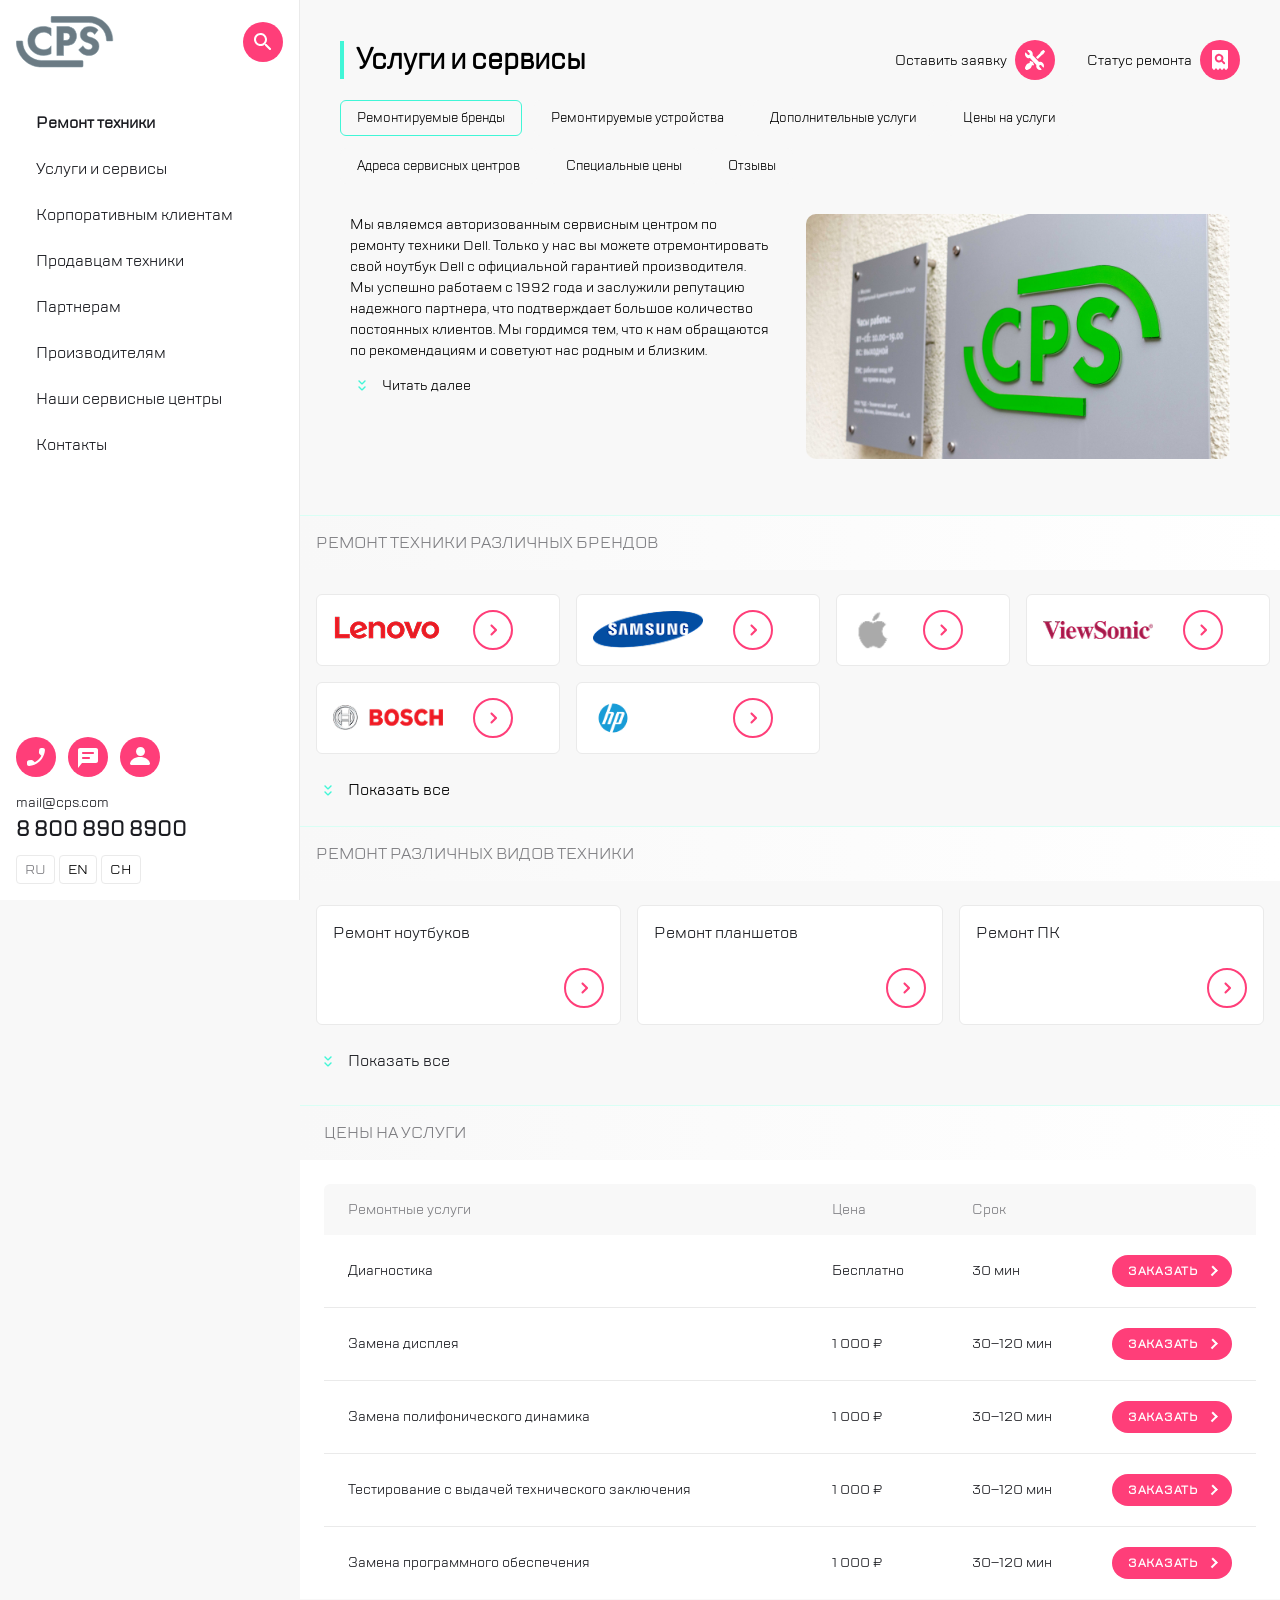
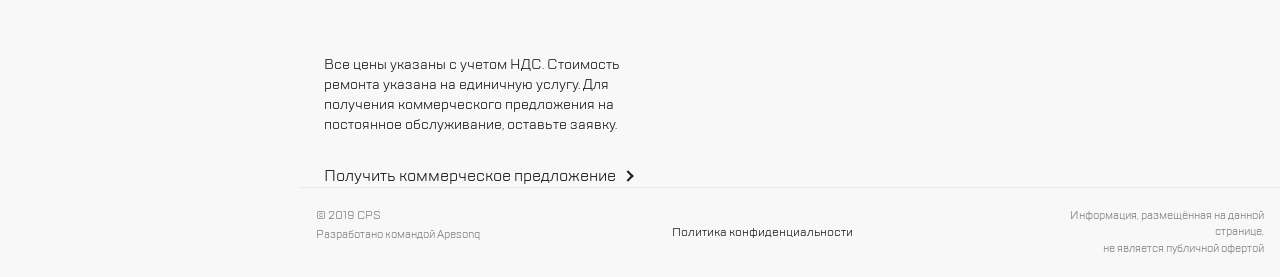
<file: index.html>
<!doctype html>
<html lang="en">
  <head>
    <meta charset="UTF-8">
    <meta name="viewport" content="width=device-width,user-scalable=no,initial-scale=1,maximum-scale=1,minimum-scale=1">
    <meta http-equiv="X-UA-Compatible" content="ie=edge">
    <title>Webpack 5 Starter</title>
    <link rel="stylesheet" href="https://cdn.jsdelivr.net/npm/swiper@11/swiper-bundle.min.css">
  <script defer="defer" src="./js/bundle.js"></script><link href="style.css" rel="stylesheet"></head>
  <body>
    <aside class="menu">
      <header class="menu__header">
        <div class="menu__header-left">
          <img src="./img/burger.svg" alt="close" class="menu__icon js-menu-toggle">

          <img src="./img/Group.svg" alt="logo" class="menu__logo">
        </div>

        <img src="./img/search.svg" alt="search" class="menu__icon">
      </header>

      <nav class="menu__nav">
        <a href="#" class="menu__link menu__link--active"> Ремонт техники </a>

        <a href="#" class="menu__link"> Услуги и сервисы </a>

        <a href="#" class="menu__link"> Корпоративным клиентам </a>

        <a href="#" class="menu__link"> Продавцам техники </a>

        <a href="#" class="menu__link"> Партнерам </a>

        <a href="#" class="menu__link"> Производителям </a>

        <a href="#" class="menu__link"> Наши сервисные центры </a>

        <a href="#" class="menu__link"> Контакты </a>
      </nav>

      
      <footer class="menu__footer">
        <div class="menu__icons">
          <img src="./img/call.svg" alt="chat" class="menu__icon">

          <img src="./img/chat.svg" alt="call" class="menu__icon">

          <img src="./img/profile.svg" alt="profile" class="menu__icon">
        </div>

        <a href="mailto:mail@cps.com" class="menu__mail"> mail@cps.com </a>

        <a href="tel:88008908900" class="menu__phone"> 8 800 890 8900 </a>

        <div class="menu__lang">
          <button class="menu__lang-btn menu__lang-btn--active">RU</button>

          <button class="menu__lang-btn">EN</button>

          <button class="menu__lang-btn">CH</button>
        </div>
      </footer>
    </aside>
    <div class="overlay"></div>
    <main class="right__part">
      <section class="services">
        <div class="services__header">
          <div class="services__logo-left">
            <img src="./img/line.svg" alt="" class="js-menu-toggle js-burger-icon">
            <div class="line__left"></div>
            <img src="./img/Group.svg" alt="">
          </div>

          <div class="services__logo-mid">
            <img src="./img/call.svg" alt="">
            <img src="./img/chat.svg" alt="">
            <img src="./img/profile.svg" alt="">
          </div>
          <div class="line__right"></div>
          <div class="services__logo-right">
            <img src="./img/repair.svg" alt="">
            <img src="./img/checkstatus.svg" alt="">
          </div>
        </div>

        <div class="services__container">
          <div class="services__title-wrapper">
            <h1 class="services__title">Услуги и сервисы</h1>

            <div class="services__actions">
              <div class="services__title-action">
                Оставить заявку
                <img src="./img/repair.svg" alt="">
              </div>

              <div class="services__title-action">
                Статус ремонта
                <img src="./img/checkstatus.svg" alt="">
              </div>
            </div>
          </div>

          <div class="services__menu">
            <button class="services__tab services__tab--active">
              Ремонтируемые бренды
            </button>
            <button class="services__tab">Ремонтируемые устройства</button>
            <button class="services__tab">Дополнительные услуги</button>
            <button class="services__tab">Цены на услуги</button>
            <button class="services__tab">Адреса сервисных центров</button>
            <button class="services__tab">Специальные цены</button>
            <button class="services__tab services__tab--reviews">Отзывы</button>
          </div>

          <div class="services__content">
            <div class="services__text">
              <p>
                Мы являемся авторизованным сервисным центром по ремонту техники
                Dell. Только у нас вы можете отремонтировать свой ноутбук Dell с
                официальной гарантией производителя.
              </p>

              <p class="services__text-hidden">
                Мы успешно работаем с 1992 года и заслужили репутацию надежного
                партнера, что подтверждает большое количество постоянных
                клиентов. Мы гордимся тем, что к нам обращаются по рекомендациям
                и советуют нас родным и близким.
              </p>

              <div class="services__read-more">
                <img src="./img/expand.svg" alt="">
                Читать далее
              </div>
            </div>

            <div class="services__image">
              <img src="./img/MG_3223.jpg" alt="">
            </div>
          </div>
        </div>
      </section>

      <section class="brands">
        <div class="container">
          <h2 class="brands-title">РЕМОНТ ТЕХНИКИ РАЗЛИЧНЫХ БРЕНДОВ</h2>

          <div class="brands-grid">
            <div class="brand-card">
              <img src="/img/lenovo.png" alt="Lenovo">
              <img src="/img/go.svg" alt="go">
            </div>

            <div class="brand-card">
              <img src="/img/samsung.png" alt="Samsung">
              <img src="/img/go.svg" alt="go">
            </div>

            <div class="brand-card">
              <img src="/img/Apple.png" alt="Apple">
              <img src="/img/go.svg" alt="go">
            </div>

            <div class="brand-card">
              <img src="/img/ViewSonic.png" alt="ViewSonic">
              <img src="/img/go.svg" alt="go">
            </div>

            <div class="brand-card">
              <img src="/img/bosch.png" alt="Bosch">
              <img src="/img/go.svg" alt="go">
            </div>

            <div class="brand-card">
              <img src="/img/hp.png" alt="HP">
              <img src="/img/go.svg" alt="go">
            </div>

            <div class="brand-card">
              <img src="/img/acer.png" alt="Acer">
              <img src="/img/go.svg" alt="go">
            </div>

            <div class="brand-card">
              <img src="/img/sony.png" alt="Sony">
              <img src="/img/go.svg" alt="go">
            </div>

            <div class="brand-card">
              <img src="/img/lenovo.png" alt="Lenovo">
              <img src="/img/go.svg" alt="go">
            </div>

            <div class="brand-card">
              <img src="/img/samsung.png" alt="Samsung">
              <img src="/img/go.svg" alt="go">
            </div>

            <div class="brand-card">
              <img src="/img/Apple.png" alt="Apple">
              <img src="/img/go.svg" alt="go">
            </div>
          </div>

          <div class="brands-slider swiper">
            <div class="brands-list swiper-wrapper">
              <div class="brand-card swiper-slide">
                <img src="/img/lenovo.png" alt="Lenovo">
                <img src="/img/go.svg" alt="go">
              </div>

              <div class="brand-card swiper-slide">
                <img src="/img/samsung.png" alt="Samsung">
                <img src="/img/go.svg" alt="go">
              </div>

              <div class="brand-card swiper-slide">
                <img src="/img/Apple.png" alt="Apple">
                <img src="/img/go.svg" alt="go">
              </div>

              <div class="brand-card swiper-slide">
                <img src="/img/ViewSonic.png" alt="ViewSonic">
                <img src="/img/go.svg" alt="go">
              </div>

              <div class="brand-card swiper-slide">
                <img src="/img/bosch.png" alt="Bosch">
                <img src="/img/go.svg" alt="go">
              </div>

              <div class="brand-card swiper-slide">
                <img src="/img/hp.png" alt="HP">
                <img src="/img/go.svg" alt="go">
              </div>

              <div class="brand-card swiper-slide">
                <img src="/img/acer.png" alt="Acer">
                <img src="/img/go.svg" alt="go">
              </div>

              <div class="brand-card swiper-slide">
                <img src="/img/sony.png" alt="Sony">
                <img src="/img/go.svg" alt="go">
              </div>

              <div class="brand-card swiper-slide">
                <img src="/img/lenovo.png" alt="Lenovo">
                <img src="/img/go.svg" alt="go">
              </div>

              <div class="brand-card swiper-slide">
                <img src="/img/samsung.png" alt="Samsung">
                <img src="/img/go.svg" alt="go">
              </div>

              <div class="brand-card swiper-slide">
                <img src="/img/Apple.png" alt="Apple">
                <img src="/img/go.svg" alt="go">
              </div>
            </div>
            <div class="swiper-pagination"></div>
          </div>
          <button class="show-more">
            <img class="show-more-icon" src="/img/expand.svg" alt="arrow">

            <span class="show-more-text"> Показать все </span>
          </button>
        </div>
      </section>
      <section class="devices">
        <div class="container">
          <h2 class="devices__title">Ремонт различных видов техники</h2>

          <div class="devices__grid">
            <a href="#" class="devices__card">
              <span class="devices__card-name">Ремонт ноутбуков</span>
              <span class="devices__card-link">
                <img src="./img/go.svg" alt="Перейти">
              </span>
            </a>

            <a href="#" class="devices__card">
              <span class="devices__card-name">Ремонт планшетов</span>
              <span class="devices__card-link">
                <img src="./img/go.svg" alt="Перейти">
              </span>
            </a>

            <a href="#" class="devices__card">
              <span class="devices__card-name">Ремонт ПК</span>
              <span class="devices__card-link">
                <img src="./img/go.svg" alt="Перейти">
              </span>
            </a>

            <a href="#" class="devices__card">
              <span class="devices__card-name">Ремонт мониторов</span>
              <span class="devices__card-link">
                <img src="./img/go.svg" alt="Перейти">
              </span>
            </a>
          </div>

          <div class="devices-slider swiper">
            <div class="devices-list swiper-wrapper">
              <a href="#" class="devices__card swiper-slide">
                <span class="devices__card-name">Ремонт ноутбуков</span>
                <span class="devices__card-link">
                  <img src="./img/go.svg" alt="Перейти">
                </span>
              </a>

              <a href="#" class="devices__card swiper-slide">
                <span class="devices__card-name">Ремонт планшетов</span>
                <span class="devices__card-link">
                  <img src="./img/go.svg" alt="Перейти">
                </span>
              </a>

              <a href="#" class="devices__card swiper-slide">
                <span class="devices__card-name">Ремонт ПК</span>
                <span class="devices__card-link">
                  <img src="./img/go.svg" alt="Перейти">
                </span>
              </a>

              <a href="#" class="devices__card swiper-slide">
                <span class="devices__card-name">Ремонт мониторов</span>
                <span class="devices__card-link">
                  <img src="./img/go.svg" alt="Перейти">
                </span>
              </a>
            </div>
            <div class="swiper-pagination"></div>
          </div>

          <button class="devices__show-all">
            <img src="./img/expand.svg" alt="Показать все">
            <span>Показать все</span>
          </button>
        </div>
      </section>

      <section class="prices">
        <div class="prices__container">
          <h2 class="prices__title">ЦЕНЫ НА УСЛУГИ</h2>

          <table class="prices__table">
            <thead>
              <tr>
                <th>Ремонтные услуги</th>
                <th>Цена</th>
                <th>Срок</th>
                <th></th>
              </tr>
            </thead>

            <tbody>
              <tr>
                <td>Диагностика</td>
                <td>Бесплатно</td>
                <td>30 мин</td>
                <td>
                  <button class="prices__btn">ЗАКАЗАТЬ</button>
                </td>
              </tr>

              <tr>
                <td>Замена дисплея</td>
                <td>1 000 ₽</td>
                <td>30–120 мин</td>
                <td>
                  <button class="prices__btn">ЗАКАЗАТЬ</button>
                </td>
              </tr>

              <tr>
                <td>Замена полифонического динамика</td>
                <td>1 000 ₽</td>
                <td>30–120 мин</td>
                <td>
                  <button class="prices__btn">ЗАКАЗАТЬ</button>
                </td>
              </tr>

              <tr>
                <td>Тестирование с выдачей технического заключения</td>
                <td>1 000 ₽</td>
                <td>30–120 мин</td>
                <td>
                  <button class="prices__btn">ЗАКАЗАТЬ</button>
                </td>
              </tr>

              <tr>
                <td>Замена программного обеспечения</td>
                <td>1 000 ₽</td>
                <td>30–120 мин</td>
                <td>
                  <button class="prices__btn">ЗАКАЗАТЬ</button>
                </td>
              </tr>
            </tbody>
          </table>

          
          <div class="prices__cards prices-slider swiper">
            <div class="prices-list swiper-wrapper">
              <div class="price-card swiper-slide">
                <h3 class="price-card__title">Диагностика</h3>

                <div class="price-card__info">
                  <div class="price-card__item">
                    <span class="price-card__label">Цена</span>
                    <span class="price-card__value">Бесплатно</span>
                  </div>

                  <div class="price-card__item">
                    <span class="price-card__label">Срок</span>
                    <span class="price-card__value">30 мин</span>
                  </div>
                </div>

                <button class="price-card__btn">
                  ЗАКАЗАТЬ
                  <img src="./img/go.svg" alt="">
                </button>
              </div>

              <div class="price-card swiper-slide">
                <h3 class="price-card__title">Замена дисплея</h3>

                <div class="price-card__info">
                  <div class="price-card__item">
                    <span class="price-card__label">Цена</span>
                    <span class="price-card__value">1 000 ₽</span>
                  </div>

                  <div class="price-card__item">
                    <span class="price-card__label">Срок</span>
                    <span class="price-card__value">30–120 мин</span>
                  </div>
                </div>

                <button class="price-card__btn">
                  ЗАКАЗАТЬ
                  <img src="./img/go.svg" alt="">
                </button>
              </div>

              <div class="price-card swiper-slide">
                <h3 class="price-card__title">Замена полифонического динамика</h3>

                <div class="price-card__info">
                  <div class="price-card__item">
                    <span class="price-card__label">Цена</span>
                    <span class="price-card__value">1 000 ₽</span>
                  </div>

                  <div class="price-card__item">
                    <span class="price-card__label">Срок</span>
                    <span class="price-card__value">30–120 мин</span>
                  </div>
                </div>

                <button class="price-card__btn">
                  ЗАКАЗАТЬ
                  <img src="./img/go.svg" alt="">
                </button>
              </div>

              <div class="price-card swiper-slide">
                <h3 class="price-card__title">
                  Тестирование с выдачей технического заключения
                </h3>

                <div class="price-card__info">
                  <div class="price-card__item">
                    <span class="price-card__label">Цена</span>
                    <span class="price-card__value">1 000 ₽</span>
                  </div>

                  <div class="price-card__item">
                    <span class="price-card__label">Срок</span>
                    <span class="price-card__value">30–120 мин</span>
                  </div>
                </div>

                <button class="price-card__btn">
                  ЗАКАЗАТЬ
                  <img src="./img/go.svg" alt="">
                </button>
              </div>

              <div class="price-card swiper-slide">
                <h3 class="price-card__title">Замена программного обеспечения</h3>

                <div class="price-card__info">
                  <div class="price-card__item">
                    <span class="price-card__label">Цена</span>
                    <span class="price-card__value">1 000 ₽</span>
                  </div>

                  <div class="price-card__item">
                    <span class="price-card__label">Срок</span>
                    <span class="price-card__value">30–120 мин</span>
                  </div>
                </div>

                <button class="price-card__btn">
                  ЗАКАЗАТЬ
                  <img src="./img/go.svg" alt="">
                </button>
              </div>
            </div>
            <div class="swiper-pagination"></div>
          </div>
        </div>
      </section>

      <div class="prices__offer">
        <p class="prices__note">
          Все цены указаны с учетом НДС. Стоимость ремонта указана на единичную
          услугу. Для получения коммерческого предложения на постоянное
          обслуживание, оставьте заявку.
        </p>

        <a href="#" class="prices__link"> Получить коммерческое предложение </a>
      </div>

      <footer class="site-footer">
        <div class="site-footer__copy">
          <span>© 2019 CPS</span>
          <span>Разработано командой Apesonq</span>
        </div>

        <a href="#" class="site-footer__privacy">
          Политика конфиденциальности
        </a>

        <p class="site-footer__info">
          Информация, размещённая на данной странице,<br>
          не является публичной офертой
        </p>
      </footer>
    </main>
    <script src="https://cdn.jsdelivr.net/npm/swiper@11/swiper-bundle.min.js"></script>
  </body>
</html>
</file>
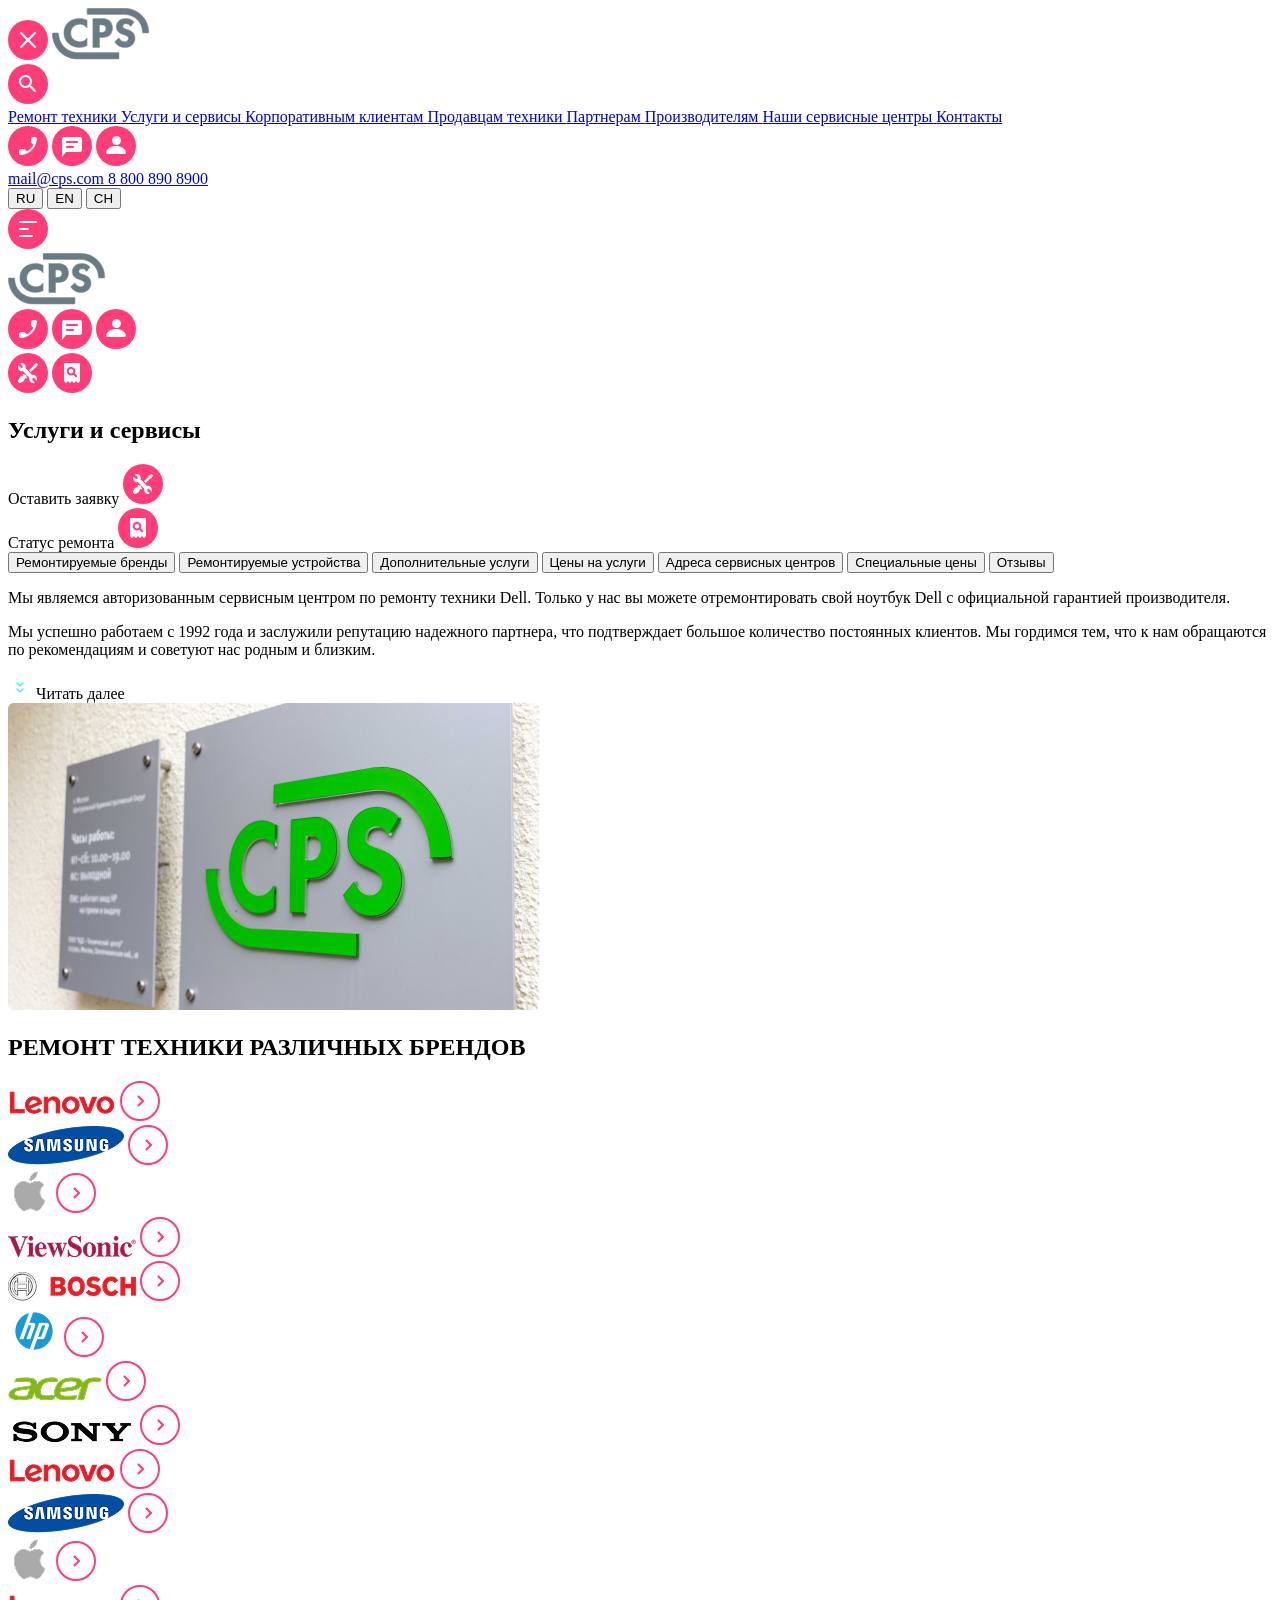
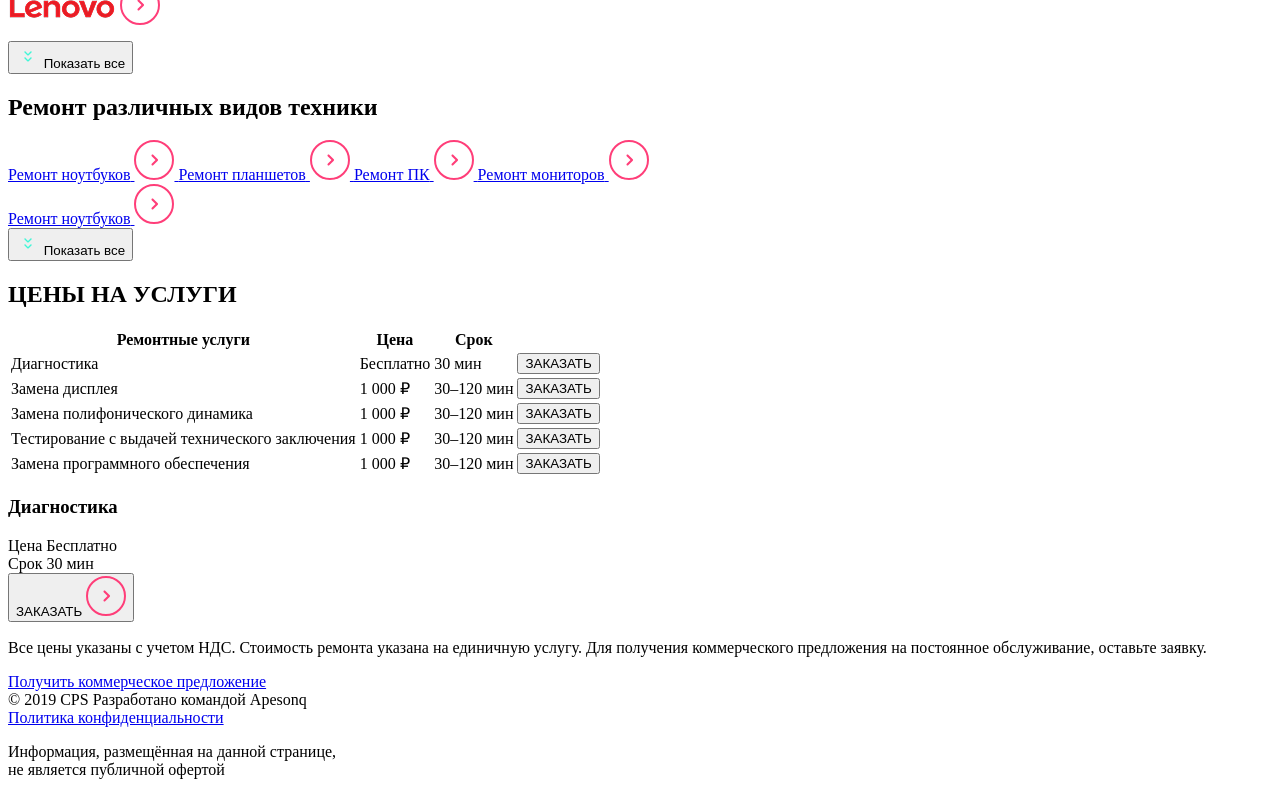
<file: src/index.html>
<!doctype html>
<html lang="en">
  <head>
    <meta charset="UTF-8" />
    <meta
      name="viewport"
      content="width=device-width, user-scalable=no, initial-scale=1.0, maximum-scale=1.0, minimum-scale=1.0"
    />
    <meta http-equiv="X-UA-Compatible" content="ie=edge" />
    <title><%= htmlWebpackPlugin.options.title %></title>
    <link
      rel="stylesheet"
      href="https://cdn.jsdelivr.net/npm/swiper@11/swiper-bundle.min.css"
    />
  </head>
  <body>
    <aside class="menu">
      <header class="menu__header">
        <div class="menu__header-left">
          <img
            src="./img/burger.svg"
            alt="close"
            class="menu__icon js-menu-toggle"
          />

          <img src="./img/Group.svg" alt="logo" class="menu__logo" />
        </div>

        <img src="./img/search.svg" alt="search" class="menu__icon" />
      </header>

      <nav class="menu__nav">
        <a href="#" class="menu__link menu__link--active"> Ремонт техники </a>

        <a href="#" class="menu__link"> Услуги и сервисы </a>

        <a href="#" class="menu__link"> Корпоративным клиентам </a>

        <a href="#" class="menu__link"> Продавцам техники </a>

        <a href="#" class="menu__link"> Партнерам </a>

        <a href="#" class="menu__link"> Производителям </a>

        <a href="#" class="menu__link"> Наши сервисные центры </a>

        <a href="#" class="menu__link"> Контакты </a>
      </nav>

      <!-- FOOTER -->
      <footer class="menu__footer">
        <div class="menu__icons">
          <img src="./img/call.svg" alt="chat" class="menu__icon" />

          <img src="./img/chat.svg" alt="call" class="menu__icon" />

          <img src="./img/profile.svg" alt="profile" class="menu__icon" />
        </div>

        <a href="mailto:mail@cps.com" class="menu__mail"> mail@cps.com </a>

        <a href="tel:88008908900" class="menu__phone"> 8 800 890 8900 </a>

        <div class="menu__lang">
          <button class="menu__lang-btn menu__lang-btn--active">RU</button>

          <button class="menu__lang-btn">EN</button>

          <button class="menu__lang-btn">CH</button>
        </div>
      </footer>
    </aside>
    <div class="overlay"></div>
    <main class="right__part">
      <section class="services">
        <div class="services__header">
          <div class="services__logo-left">
            <img
              src="./img/line.svg"
              alt=""
              class="js-menu-toggle js-burger-icon"
            />
            <div class="line__left"></div>
            <img src="./img/Group.svg" alt="" />
          </div>

          <div class="services__logo-mid">
            <img src="./img/call.svg" alt="" />
            <img src="./img/chat.svg" alt="" />
            <img src="./img/profile.svg" alt="" />
          </div>
          <div class="line__right"></div>
          <div class="services__logo-right">
            <img src="./img/repair.svg" alt="" />
            <img src="./img/checkstatus.svg" alt="" />
          </div>
        </div>

        <div class="services__container">
          <div class="services__title-wrapper">
            <h1 class="services__title">Услуги и сервисы</h1>

            <div class="services__actions">
              <div class="services__title-action">
                Оставить заявку
                <img src="./img/repair.svg" alt="" />
              </div>

              <div class="services__title-action">
                Статус ремонта
                <img src="./img/checkstatus.svg" alt="" />
              </div>
            </div>
          </div>

          <div class="services__menu">
            <button class="services__tab services__tab--active">
              Ремонтируемые бренды
            </button>
            <button class="services__tab">Ремонтируемые устройства</button>
            <button class="services__tab">Дополнительные услуги</button>
            <button class="services__tab">Цены на услуги</button>
            <button class="services__tab">Адреса сервисных центров</button>
            <button class="services__tab">Специальные цены</button>
            <button class="services__tab services__tab--reviews">Отзывы</button>
          </div>

          <div class="services__content">
            <div class="services__text">
              <p>
                Мы являемся авторизованным сервисным центром по ремонту техники
                Dell. Только у нас вы можете отремонтировать свой ноутбук Dell с
                официальной гарантией производителя.
              </p>

              <p class="services__text-hidden">
                Мы успешно работаем с 1992 года и заслужили репутацию надежного
                партнера, что подтверждает большое количество постоянных
                клиентов. Мы гордимся тем, что к нам обращаются по рекомендациям
                и советуют нас родным и близким.
              </p>

              <div class="services__read-more">
                <img src="./img/expand.svg" alt="" />
                Читать далее
              </div>
            </div>

            <div class="services__image">
              <img src="./img/MG_3223.jpg" alt="" />
            </div>
          </div>
        </div>
      </section>

      <section class="brands">
        <div class="container">
          <h2 class="brands-title">РЕМОНТ ТЕХНИКИ РАЗЛИЧНЫХ БРЕНДОВ</h2>

          <div class="brands-grid">
            <div class="brand-card">
              <img src="/img/lenovo.png" alt="Lenovo" />
              <img src="/img/go.svg" alt="go" />
            </div>

            <div class="brand-card">
              <img src="/img/samsung.png" alt="Samsung" />
              <img src="/img/go.svg" alt="go" />
            </div>

            <div class="brand-card">
              <img src="/img/Apple.png" alt="Apple" />
              <img src="/img/go.svg" alt="go" />
            </div>

            <div class="brand-card">
              <img src="/img/ViewSonic.png" alt="ViewSonic" />
              <img src="/img/go.svg" alt="go" />
            </div>

            <div class="brand-card">
              <img src="/img/bosch.png" alt="Bosch" />
              <img src="/img/go.svg" alt="go" />
            </div>

            <div class="brand-card">
              <img src="/img/hp.png" alt="HP" />
              <img src="/img/go.svg" alt="go" />
            </div>

            <div class="brand-card">
              <img src="/img/acer.png" alt="Acer" />
              <img src="/img/go.svg" alt="go" />
            </div>

            <div class="brand-card">
              <img src="/img/sony.png" alt="Sony" />
              <img src="/img/go.svg" alt="go" />
            </div>

            <div class="brand-card">
              <img src="/img/lenovo.png" alt="Lenovo" />
              <img src="/img/go.svg" alt="go" />
            </div>

            <div class="brand-card">
              <img src="/img/samsung.png" alt="Samsung" />
              <img src="/img/go.svg" alt="go" />
            </div>

            <div class="brand-card">
              <img src="/img/Apple.png" alt="Apple" />
              <img src="/img/go.svg" alt="go" />
            </div>
          </div>

          <div class="brands-slider swiper">
            <div class="brands-list swiper-wrapper">
              <div class="brand-card swiper-slide">
                <img src="/img/lenovo.png" alt="Lenovo" />
                <img src="/img/go.svg" alt="go" />
              </div>

              <div class="brand-card swiper-slide">
                <img src="/img/samsung.png" alt="Samsung" />
                <img src="/img/go.svg" alt="go" />
              </div>

              <div class="brand-card swiper-slide">
                <img src="/img/Apple.png" alt="Apple" />
                <img src="/img/go.svg" alt="go" />
              </div>

              <div class="brand-card swiper-slide">
                <img src="/img/ViewSonic.png" alt="ViewSonic" />
                <img src="/img/go.svg" alt="go" />
              </div>

              <div class="brand-card swiper-slide">
                <img src="/img/bosch.png" alt="Bosch" />
                <img src="/img/go.svg" alt="go" />
              </div>

              <div class="brand-card swiper-slide">
                <img src="/img/hp.png" alt="HP" />
                <img src="/img/go.svg" alt="go" />
              </div>

              <div class="brand-card swiper-slide">
                <img src="/img/acer.png" alt="Acer" />
                <img src="/img/go.svg" alt="go" />
              </div>

              <div class="brand-card swiper-slide">
                <img src="/img/sony.png" alt="Sony" />
                <img src="/img/go.svg" alt="go" />
              </div>

              <div class="brand-card swiper-slide">
                <img src="/img/lenovo.png" alt="Lenovo" />
                <img src="/img/go.svg" alt="go" />
              </div>

              <div class="brand-card swiper-slide">
                <img src="/img/samsung.png" alt="Samsung" />
                <img src="/img/go.svg" alt="go" />
              </div>

              <div class="brand-card swiper-slide">
                <img src="/img/Apple.png" alt="Apple" />
                <img src="/img/go.svg" alt="go" />
              </div>
            </div>
            <div class="swiper-pagination"></div>
          </div>
          <button class="show-more">
            <img class="show-more-icon" src="/img/expand.svg" alt="arrow" />

            <span class="show-more-text"> Показать все </span>
          </button>
        </div>
      </section>
      <section class="devices">
        <div class="container">
          <h2 class="devices__title">Ремонт различных видов техники</h2>

          <div class="devices__grid">
            <a href="#" class="devices__card">
              <span class="devices__card-name">Ремонт ноутбуков</span>
              <span class="devices__card-link">
                <img src="./img/go.svg" alt="Перейти" />
              </span>
            </a>

            <a href="#" class="devices__card">
              <span class="devices__card-name">Ремонт планшетов</span>
              <span class="devices__card-link">
                <img src="./img/go.svg" alt="Перейти" />
              </span>
            </a>

            <a href="#" class="devices__card">
              <span class="devices__card-name">Ремонт ПК</span>
              <span class="devices__card-link">
                <img src="./img/go.svg" alt="Перейти" />
              </span>
            </a>

            <a href="#" class="devices__card">
              <span class="devices__card-name">Ремонт мониторов</span>
              <span class="devices__card-link">
                <img src="./img/go.svg" alt="Перейти" />
              </span>
            </a>
          </div>

          <div class="devices-slider swiper">
            <div class="devices-list swiper-wrapper">
              <a href="#" class="devices__card swiper-slide">
                <span class="devices__card-name">Ремонт ноутбуков</span>
                <span class="devices__card-link">
                  <img src="./img/go.svg" alt="Перейти" />
                </span>
              </a>

              <a href="#" class="devices__card swiper-slide">
                <span class="devices__card-name">Ремонт планшетов</span>
                <span class="devices__card-link">
                  <img src="./img/go.svg" alt="Перейти" />
                </span>
              </a>

              <a href="#" class="devices__card swiper-slide">
                <span class="devices__card-name">Ремонт ПК</span>
                <span class="devices__card-link">
                  <img src="./img/go.svg" alt="Перейти" />
                </span>
              </a>

              <a href="#" class="devices__card swiper-slide">
                <span class="devices__card-name">Ремонт мониторов</span>
                <span class="devices__card-link">
                  <img src="./img/go.svg" alt="Перейти" />
                </span>
              </a>
            </div>
            <div class="swiper-pagination"></div>
          </div>

          <button class="devices__show-all">
            <img src="./img/expand.svg" alt="Показать все" />
            <span>Показать все</span>
          </button>
        </div>
      </section>

      <section class="prices">
        <div class="prices__container">
          <h2 class="prices__title">ЦЕНЫ НА УСЛУГИ</h2>

          <table class="prices__table">
            <thead>
              <tr>
                <th>Ремонтные услуги</th>
                <th>Цена</th>
                <th>Срок</th>
                <th></th>
              </tr>
            </thead>

            <tbody>
              <tr>
                <td>Диагностика</td>
                <td>Бесплатно</td>
                <td>30 мин</td>
                <td>
                  <button class="prices__btn">ЗАКАЗАТЬ</button>
                </td>
              </tr>

              <tr>
                <td>Замена дисплея</td>
                <td>1 000 ₽</td>
                <td>30–120 мин</td>
                <td>
                  <button class="prices__btn">ЗАКАЗАТЬ</button>
                </td>
              </tr>

              <tr>
                <td>Замена полифонического динамика</td>
                <td>1 000 ₽</td>
                <td>30–120 мин</td>
                <td>
                  <button class="prices__btn">ЗАКАЗАТЬ</button>
                </td>
              </tr>

              <tr>
                <td>Тестирование с выдачей технического заключения</td>
                <td>1 000 ₽</td>
                <td>30–120 мин</td>
                <td>
                  <button class="prices__btn">ЗАКАЗАТЬ</button>
                </td>
              </tr>

              <tr>
                <td>Замена программного обеспечения</td>
                <td>1 000 ₽</td>
                <td>30–120 мин</td>
                <td>
                  <button class="prices__btn">ЗАКАЗАТЬ</button>
                </td>
              </tr>
            </tbody>
          </table>

          <!-- МОБИЛНАЯ ВЕРСИЯ -->
          <div class="prices__cards prices-slider swiper">
            <div class="prices-list swiper-wrapper">
              <div class="price-card swiper-slide">
                <h3 class="price-card__title">Диагностика</h3>

                <div class="price-card__info">
                  <div class="price-card__item">
                    <span class="price-card__label">Цена</span>
                    <span class="price-card__value">Бесплатно</span>
                  </div>

                  <div class="price-card__item">
                    <span class="price-card__label">Срок</span>
                    <span class="price-card__value">30 мин</span>
                  </div>
                </div>

                <button class="price-card__btn">
                  ЗАКАЗАТЬ
                  <img src="./img/go.svg" alt="" />
                </button>
              </div>

              <div class="price-card swiper-slide">
                <h3 class="price-card__title">Замена дисплея</h3>

                <div class="price-card__info">
                  <div class="price-card__item">
                    <span class="price-card__label">Цена</span>
                    <span class="price-card__value">1 000 ₽</span>
                  </div>

                  <div class="price-card__item">
                    <span class="price-card__label">Срок</span>
                    <span class="price-card__value">30–120 мин</span>
                  </div>
                </div>

                <button class="price-card__btn">
                  ЗАКАЗАТЬ
                  <img src="./img/go.svg" alt="" />
                </button>
              </div>

              <div class="price-card swiper-slide">
                <h3 class="price-card__title"
                  >Замена полифонического динамика</h3
                >

                <div class="price-card__info">
                  <div class="price-card__item">
                    <span class="price-card__label">Цена</span>
                    <span class="price-card__value">1 000 ₽</span>
                  </div>

                  <div class="price-card__item">
                    <span class="price-card__label">Срок</span>
                    <span class="price-card__value">30–120 мин</span>
                  </div>
                </div>

                <button class="price-card__btn">
                  ЗАКАЗАТЬ
                  <img src="./img/go.svg" alt="" />
                </button>
              </div>

              <div class="price-card swiper-slide">
                <h3 class="price-card__title">
                  Тестирование с выдачей технического заключения
                </h3>

                <div class="price-card__info">
                  <div class="price-card__item">
                    <span class="price-card__label">Цена</span>
                    <span class="price-card__value">1 000 ₽</span>
                  </div>

                  <div class="price-card__item">
                    <span class="price-card__label">Срок</span>
                    <span class="price-card__value">30–120 мин</span>
                  </div>
                </div>

                <button class="price-card__btn">
                  ЗАКАЗАТЬ
                  <img src="./img/go.svg" alt="" />
                </button>
              </div>

              <div class="price-card swiper-slide">
                <h3 class="price-card__title"
                  >Замена программного обеспечения</h3
                >

                <div class="price-card__info">
                  <div class="price-card__item">
                    <span class="price-card__label">Цена</span>
                    <span class="price-card__value">1 000 ₽</span>
                  </div>

                  <div class="price-card__item">
                    <span class="price-card__label">Срок</span>
                    <span class="price-card__value">30–120 мин</span>
                  </div>
                </div>

                <button class="price-card__btn">
                  ЗАКАЗАТЬ
                  <img src="./img/go.svg" alt="" />
                </button>
              </div>
            </div>
            <div class="swiper-pagination"></div>
          </div>
        </div>
      </section>

      <div class="prices__offer">
        <p class="prices__note">
          Все цены указаны с учетом НДС. Стоимость ремонта указана на единичную
          услугу. Для получения коммерческого предложения на постоянное
          обслуживание, оставьте заявку.
        </p>

        <a href="#" class="prices__link"> Получить коммерческое предложение </a>
      </div>

      <footer class="site-footer">
        <div class="site-footer__copy">
          <span>© 2019 CPS</span>
          <span>Разработано командой Apesonq</span>
        </div>

        <a href="#" class="site-footer__privacy">
          Политика конфиденциальности
        </a>

        <p class="site-footer__info">
          Информация, размещённая на данной странице,<br />
          не является публичной офертой
        </p>
      </footer>
    </main>
    <script src="https://cdn.jsdelivr.net/npm/swiper@11/swiper-bundle.min.js"></script>
  </body>
</html>
</file>
<file: style.css>
@font-face{font-family:"TTL";src:url(fonts/TTLakes-Regular.ttf) format("truetype")}*{font-family:"TTL",Arial,sans-serif;margin:0;padding:0;box-sizing:border-box}body{background:#f8f8f8}.container{max-width:1120px;margin:0 auto;padding:24px 16px}.line__left{background:#7e7e82;width:.5px;height:32px;display:none}.line__right{background:#7e7e82;width:.5px;height:32px;margin:0 20px}.menu{position:fixed;top:0;left:0;width:300px;height:100vh;background:#fff;display:none;flex-direction:column;z-index:100;border-right:1px solid #eaeaea}.menu__header{display:flex;justify-content:space-between;align-items:center;padding:16px}.menu__header-left{display:flex;align-items:center;gap:16px}.menu__icon{width:40px;height:40px;cursor:pointer}.menu__nav{display:flex;flex-direction:column;padding:16px;flex:1}.menu__link{display:block;padding:12px 16px;font-size:16px;font-weight:500;color:#1b1c21;text-decoration:none;border-left:4px solid rgba(0,0,0,0);transition:border-color .3s}.menu__link--active{font-weight:700}.menu__link:hover{border-left-color:#41f6d7}.menu__footer{padding:16px}.menu__icons{display:flex;gap:12px;margin-bottom:16px}.menu__mail{display:block;font-size:14px;color:#1b1c21;text-decoration:none;margin-bottom:4px}.menu__phone{display:block;font-size:20px;font-weight:700;color:#1b1c21;text-decoration:none;margin-bottom:12px}.menu__lang{display:flex;gap:4px}.menu__lang-btn{padding:4px 8px;border:1px solid #eaeaea;border-radius:4px;background:rgba(0,0,0,0);cursor:pointer;font-family:"TTL",sans-serif;font-size:14px}.menu__lang-btn--active{background:#fff;color:#7e7e82}.overlay{position:fixed;inset:0;background:rgba(255,255,255,.85);z-index:99;opacity:0;pointer-events:none;transition:opacity .3s ease}.overlay--active{opacity:1;pointer-events:auto}.services{background:#f8f8f8}.services__header{display:flex;justify-content:space-between;align-items:center;padding:16px;border-bottom:1px solid #d9fff5;background:#fff}.services__logo-left,.services__logo-right{display:flex;align-items:center;gap:16px}.services__logo-mid{display:none;margin-left:auto;gap:16px}.services__title-wrapper{display:flex;justify-content:space-between;align-items:center}.services__title{font-size:24px;font-weight:700;border-left:4px solid #41f6d7;padding-left:12px}.services__actions{display:none;gap:32px}.services__title-action{display:flex;align-items:center;gap:8px;font-size:14px;white-space:nowrap}.services__menu{display:flex;gap:12px;overflow-x:auto;margin:20px 0}.services__menu::-webkit-scrollbar{display:none}.services__tab{flex:0 0 auto;padding:8px 16px;border-radius:6px;background:#f8f8f8;border:1px solid rgba(0,0,0,0);cursor:pointer;white-space:nowrap}.services__tab--active{border-color:#41f6d7}.services__tab--reviews{display:none}.services__content{display:flex;flex-direction:column;gap:16px;padding:10px}.services__text{font-size:14px;line-height:1.5}.services__text-hidden{display:none}.services__read-more{display:flex;align-items:center;gap:8px;margin-top:12px;font-weight:500}.services__image img{width:100%;height:auto;border-radius:10px}.right__part{margin-left:0}.prices{padding:16px;background:#f8f8f8}.prices__container{background:#fff;padding:20px 16px}.prices__title{font-family:"TTL",sans-serif;font-size:16px;font-weight:400;color:#7e7e82;text-transform:uppercase;padding:16px;margin:-24px -16px 24px;background:linear-gradient(90deg, #f8f8f8 0%, #ffffff 100%);border-top:1px solid #d9fff5}.prices__head{display:grid;grid-template-columns:1fr 110px 120px 148px;padding-bottom:12px;font-size:12px;color:#7e7e82}.prices__row{display:grid;grid-template-columns:1fr 110px 120px 148px;align-items:center;padding:14px 0;border-top:1px solid #eaeaea;font-size:13px;color:#1b1c21}.prices__cards{display:none;position:relative}.prices__btn{display:inline-flex;align-items:center;gap:10px;padding:10px 16px;background:#ff3461;color:#fff;border:none;border-radius:4px;font-size:11px;font-weight:700;letter-spacing:.06em;cursor:pointer;white-space:nowrap}.prices__btn::after{content:"";display:inline-block;width:6px;height:6px;border-top:2px solid #fff;border-right:2px solid #fff;transform:rotate(45deg)}.prices__note{font-size:11px;line-height:1.6;color:#1b1c21;margin-top:20px;max-width:300px}.prices__link{display:inline-flex;align-items:center;gap:8px;margin-top:14px;font-size:13px;font-weight:700;color:#1b1c21;text-decoration:none}.prices__link::after{content:"";display:inline-block;width:6px;height:6px;border-top:2px solid #1b1c21;border-right:2px solid #1b1c21;transform:rotate(45deg)}.price-card{display:flex;flex-direction:column;gap:12px;padding:16px;background:#fff;border:1px solid #eaeaea;border-radius:6px}.price-card__name{font-size:14px;font-weight:500;color:#1b1c21}.price-card__meta{display:flex;gap:24px}.price-card__meta-item{display:flex;flex-direction:column;gap:2px}.price-card__label{font-size:11px;color:#7e7e82}.price-card__value{font-size:13px;color:#1b1c21}.price-card .prices__btn{align-self:flex-start}.site-footer{display:flex;justify-content:space-between;align-items:flex-start;padding:20px 16px;background:#f8f8f8;border-top:1px solid #eaeaea;gap:16px}.site-footer__copy{display:flex;flex-direction:column;gap:4px;font-size:11px;color:#7e7e82}.site-footer__privacy{font-size:12px;color:#1b1c21;text-decoration:none;align-self:center}.site-footer__info{font-size:11px;color:#7e7e82;line-height:1.5;text-align:right;max-width:220px}.brands-title{font-family:"TTL",sans-serif;font-size:16px;font-weight:400;color:#7e7e82;text-transform:uppercase;padding:16px;margin:-24px -16px 24px;background:linear-gradient(90deg, #f8f8f8 0%, #ffffff 100%);border-top:1px solid #d9fff5}.brands-grid{display:grid;gap:16px}.brands-slider{display:none;position:relative}.devices-slider{position:relative}.swiper-pagination-bullet-active{background:#1b1c21}.brand-card{height:72px;width:auto;background:#fff;border:1px solid #eaeaea;border-radius:6px;display:flex;align-items:center;justify-content:space-between;padding:0 16px}.brand-card img{max-width:110px;max-height:40px;object-fit:contain;margin-right:30px}.show-more{display:flex;align-items:center;gap:8px;margin-top:24px;border:none;background:rgba(0,0,0,0);cursor:pointer;font-family:"TTL",sans-serif;font-size:16px;font-weight:500;width:-moz-fit-content;width:fit-content}.show-more-icon{transition:.3s}.show-more.active .show-more-icon{transform:rotate(180deg)}.devices__title{font-family:"TTL",sans-serif;font-size:16px;font-weight:400;color:#7e7e82;text-transform:uppercase;padding:16px;margin:-24px -16px 24px;background:linear-gradient(90deg, #f8f8f8 0%, #ffffff 100%);border-top:1px solid #d9fff5}.devices__grid{display:grid;grid-template-columns:repeat(2, 1fr);gap:16px}.devices-slider{display:none}.devices__card{background:#fff;border:1px solid #eaeaea;border-radius:6px;padding:16px;display:flex;flex-direction:column;justify-content:space-between;min-height:120px;transition:box-shadow .3s,border-color .3s;cursor:pointer;text-decoration:none}.devices__card:hover{border-color:#41f6d7;box-shadow:0 4px 16px rgba(14,24,80,.2)}.devices__card-name{font-family:"TTL",sans-serif;font-size:16px;font-weight:500;color:#1b1c21}.devices__card-link{align-self:flex-end;display:flex;transition:transform .3s}.devices__card:hover .devices__card-link{transform:translateX(4px)}.devices__card-link img{width:40px;height:40px}.devices__show-all{display:flex;align-items:center;gap:8px;margin-top:24px;border:none;background:rgba(0,0,0,0);cursor:pointer;font-family:"TTL",sans-serif;font-size:16px;font-weight:500;color:#1b1c21;transition:opacity .3s}.devices__show-all img{transition:transform .3s}.devices__show-all.active img{transform:rotate(180deg)}.devices__show-all:hover{opacity:.6}@media(min-width: 768px){.line__left{display:block}.services__content{flex-direction:row;gap:32px}.services__text{width:50%}.services__image{width:50%}.services__text-hidden{display:block;height:40px;overflow:hidden}.services__logo-mid{display:flex}.devices__grid{grid-template-columns:repeat(4, 1fr)}.prices__cards{display:none}}@media(min-width: 768px){.menu{display:flex;transform:translateX(-100%);transition:transform .3s ease;box-shadow:4px 0 20px rgba(0,0,0,.08)}.menu--open{transform:translateX(0)}}@media(min-width: 768px){.devices__grid{grid-template-columns:repeat(3, 1fr)}.devices__grid .devices__card:nth-child(n+4){display:none}.devices__grid.open .devices__card{display:flex}}@media(min-width: 768px){.brands-grid{grid-template-columns:repeat(3, 1fr)}.brands-grid .brand-card:nth-child(n+7){display:none}.brands-grid.open .brand-card{display:flex}}@media(min-width: 1120px){.menu{display:flex;transform:none;transition:none;box-shadow:none}.menu .js-menu-toggle{display:none}.right__part{margin-left:300px}.services{padding:40px}.services__header{display:none}.services__actions{display:flex}.services__title{font-size:28px}.services__tab--reviews{display:block}.services__menu{flex-wrap:wrap;overflow:visible}.services__text-hidden{overflow:visible;height:auto}.brands-grid{grid-template-columns:repeat(4, 1fr)}.brands-grid .brand-card:nth-child(n+9){display:none}.brands-grid.open .brand-card{display:flex}}@media(max-width: 767px){.menu{display:flex;transform:translateX(-100%);transition:transform .3s ease;box-shadow:4px 0 20px rgba(0,0,0,.08)}.menu--open{transform:translateX(0)}.brands-grid{display:none}.brands-slider{display:block}.brands-slider .brand-card{height:120px;padding:0 40px}.swiper-pagination{position:static;margin-top:16px}.show-more{display:none}.devices__grid{display:none}.devices-slider{display:block}.devices-slider .devices__card{padding-right:40px}.devices-slider .devices__card-link{display:none}.devices__show-all{display:none}}@media(max-width: 767px)and (max-width: 767px){.prices__table{display:none}.prices__cards{display:block}.prices__offer{margin-top:16px;padding:0 16px 40px}.prices__note{font-size:14px;line-height:20px}.prices__link{display:inline-flex;align-items:center;margin-top:16px}.price-card{display:flex;flex-direction:column;justify-content:space-between;min-height:200px;padding:16px;background:#fff;border-radius:6px}.price-card__title{font-size:14px;font-weight:500;margin-bottom:16px}.price-card__info{display:flex;flex-direction:column;gap:16px}.price-card__item{display:flex;flex-direction:column;gap:4px}.price-card__label{color:#7e7e82;font-size:14px}.price-card__value{font-size:14px;line-height:18px}.price-card__btn{align-self:flex-end;display:flex;align-items:center;gap:8px;margin-top:16px;padding:4px 12px;border:none;border-radius:16px;background:#ff3e79;color:#fff;cursor:pointer}.prices-slider{display:block}.prices-slider .swiper-slide{width:260px}.swiper-pagination{position:static;margin-top:16px}}.prices{padding:32px 0}.prices__container{max-width:1120px;margin:0 auto;padding:0 24px}.prices__title{margin-bottom:24px;padding:16px 24px;margin-left:-24px;margin-right:-24px;font-size:16px;font-weight:400;text-transform:uppercase;color:#7e7e82;background:linear-gradient(90deg, #f8f8f8 0%, #ffffff 100%)}.prices__table{width:100%;border-collapse:collapse;background:#fff;border-radius:6px;overflow:hidden}.prices__table thead th{padding:16px 24px;text-align:left;font-size:14px;font-weight:500;color:#7e7e82;background:#f8f8f8}.prices__table tbody td{padding:20px 24px;font-size:14px;color:#1b1c21;border-bottom:1px solid #eaeaea;vertical-align:middle}.prices__table tbody tr:last-child td{border-bottom:none}.prices__table tbody td:nth-child(2),.prices__table tbody td:nth-child(3){width:140px;white-space:nowrap}.prices__table tbody td:last-child{width:160px;text-align:right}.prices__btn{width:120px;height:32px;border:none;border-radius:16px;background:#ff3e79;color:#fff;font-size:12px;font-weight:700;cursor:pointer;transition:.3s}.prices__btn:hover{background:#e63368}.prices__offer{margin-top:24px;max-width:420px;margin-left:24px}.prices__note{margin-bottom:16px;font-size:14px;line-height:20px;color:#1b1c21}.prices__link{display:inline-flex;align-items:center;gap:8px;font-size:16px;font-weight:500;color:#1b1c21;text-decoration:none}.price-card{width:260px;height:200px;padding:16px;background:#fff;border-radius:6px;display:flex;flex-direction:column;position:relative;box-sizing:border-box}.price-card__title{margin:0 0 16px;font-size:14px;font-weight:500;color:#1b1c21;line-height:18px}.price-card__info{display:flex;gap:28px}.price-card__item{display:flex;flex-direction:column}.price-card__label{margin-bottom:4px;font-size:14px;color:#7e7e82}.price-card__value{font-size:14px;color:#1b1c21}.price-card__btn{position:absolute;bottom:16px;width:119px;height:32px;display:flex;align-items:center;justify-content:center;gap:8px;border:none;border-radius:16px;background:#ff3e79;color:#fff;font-size:12px;font-weight:700;cursor:pointer;text-transform:uppercase}.price-card__btn img{width:7px;height:10px}.price-card__btn:hover{background:#f12b6b}.prices-card__info{width:260px;height:200px;padding:16px;background:#fff;border-radius:6px;display:flex;flex-direction:column;position:relative;box-sizing:border-box}

/*# sourceMappingURL=style.css.map*/
</file>
